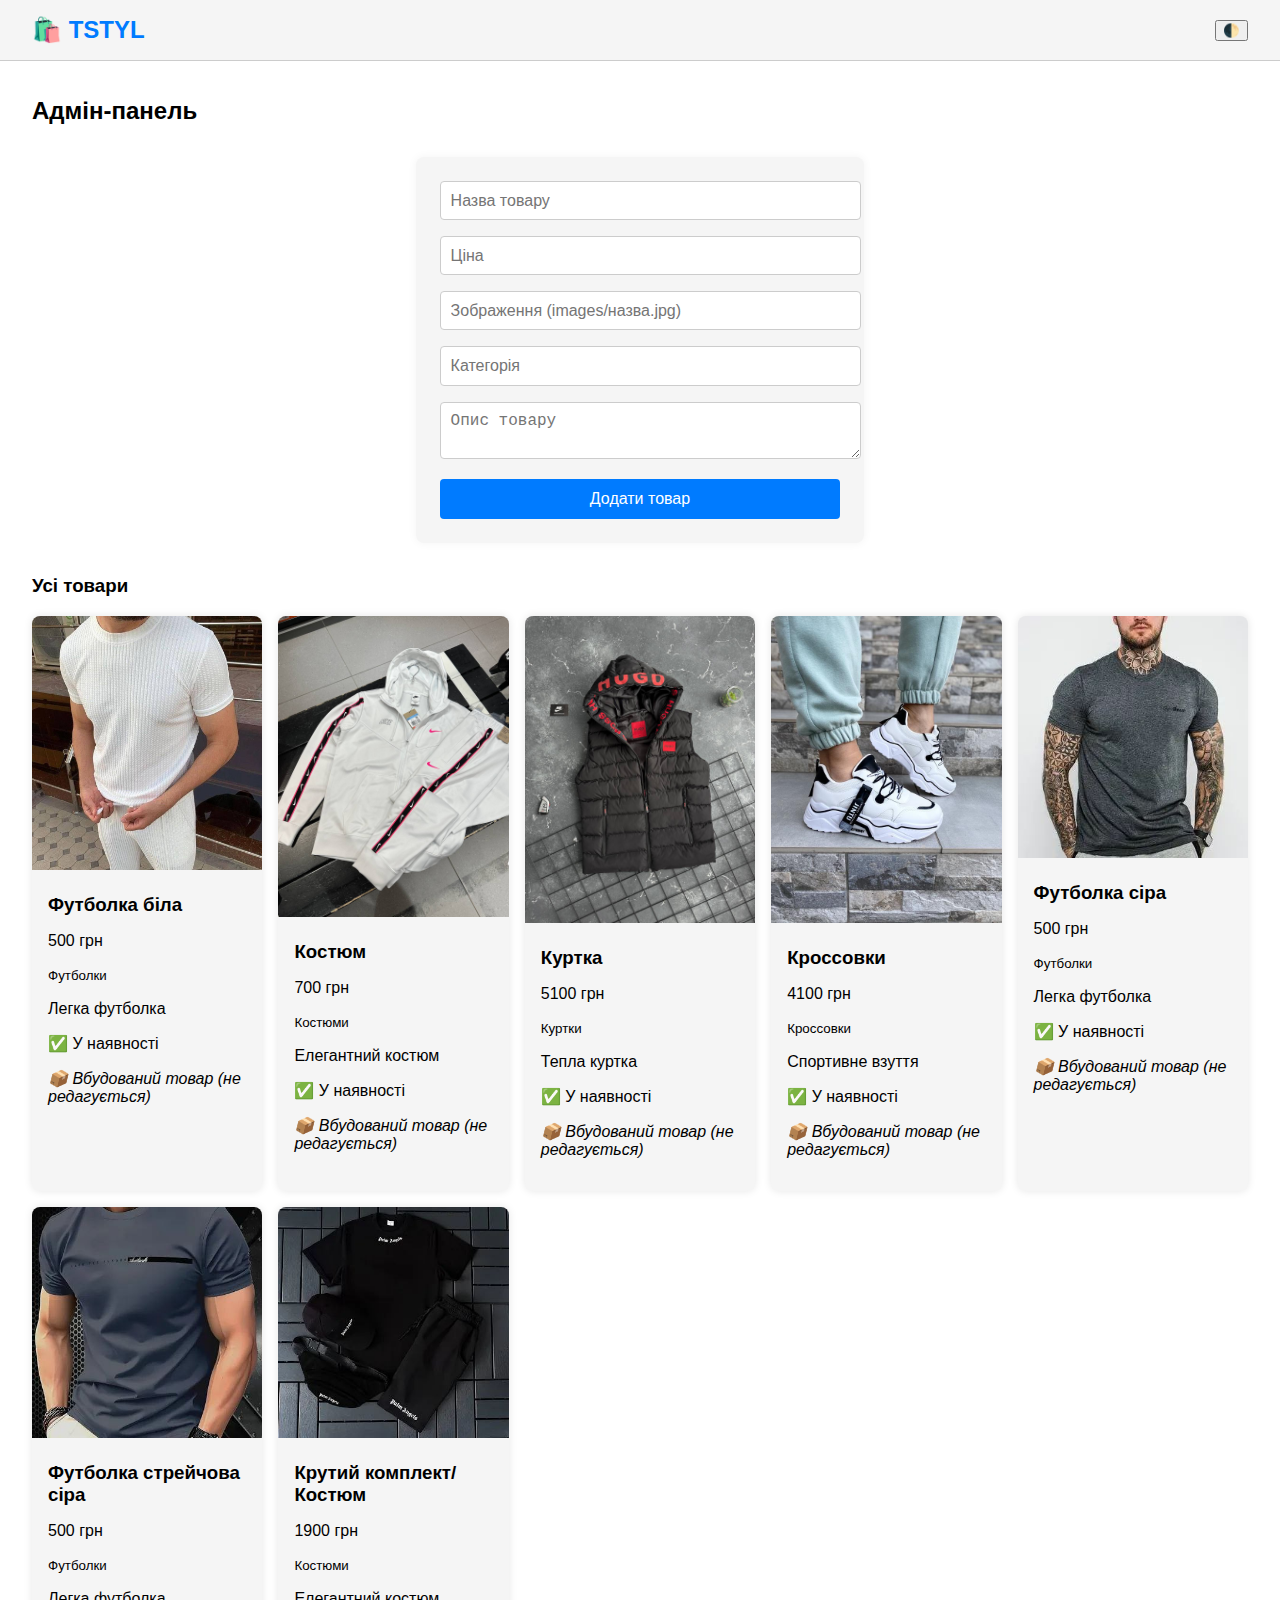
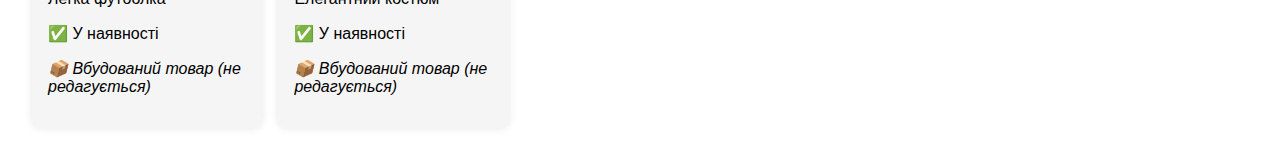
<file: sait/admin.html>
<!DOCTYPE html>
<html lang="uk">

<head>
    <meta charset="UTF-8" />
    <meta name="viewport" content="width=device-width, initial-scale=1.0" />
    <title>Адмін-панель</title>
    <link rel="stylesheet" href="./assets/css/styles.css" />
</head>

<body>
    <header class="main-header">
        <div class="logo">
            <h1><a href="index.html">🛍️ TSTYL</a></h1>
        </div>
        <button onclick="toggleTheme()">🌓</button>
    </header>

    <main class="container">
        <h2>Адмін-панель</h2>
        <form id="add-product-form">
            <input type="text" id="name" placeholder="Назва товару" required />
            <input type="number" id="price" placeholder="Ціна" required />
            <input type="text" id="image" placeholder="Зображення (images/назва.jpg)" required />
            <input type="text" id="category" placeholder="Категорія" required />
            <textarea id="description" placeholder="Опис товару"></textarea>
            <button type="submit">Додати товар</button>
        </form>

        <h3>Усі товари</h3>
        <div id="admin-product-list" class="grid"></div>
    </main>

    <script>
        if (localStorage.getItem('theme') === 'dark') {
            document.body.classList.add('dark');
        }
        function toggleTheme() {
            document.body.classList.toggle('dark');
            localStorage.setItem('theme', document.body.classList.contains('dark') ? 'dark' : 'light');
        }

        const defaultProducts = [
            { id: 1, name: "Футболка біла", price: 500, category: "Футболки", image: "images/product1.jpg", description: "Легка футболка", available: true },
            { id: 2, name: "Костюм", price: 700, category: "Костюми", image: "images/product2.jpg", description: "Елегантний костюм", available: true },
            { id: 3, name: "Куртка", price: 5100, category: "Куртки", image: "images/product3.jpg", description: "Тепла куртка", available: true },
            { id: 4, name: "Кроссовки", price: 4100, category: "Кроссовки", image: "images/product4.jpg", description: "Спортивне взуття", available: true },
            { id: 5, name: "Футболка сіра", price: 500, category: "Футболки", image: "images/product5.jpg", description: "Легка футболка", available: true },
            { id: 6, name: "Футболка стрейчова сіра", price: 500, category: "Футболки", image: "images/product6.jpg", description: "Легка футболка", available: true },
            { id: 7, name: "Крутий комплект/Костюм", price: 1900, category: "Костюми", image: "images/product7.jpg", description: "Елегантний костюм", available: true }
        ];

        let adminProducts = JSON.parse(localStorage.getItem("adminProducts")) || [];
        let allProducts = [...defaultProducts, ...adminProducts];

        const form = document.getElementById("add-product-form");
        const list = document.getElementById("admin-product-list");

        function renderProducts() {
            list.innerHTML = "";
            allProducts.forEach((product, index) => {
                const isEditable = index >= defaultProducts.length;
                const availableText = product.available === false ? "❌ Немає в наявності" : "✅ У наявності";
                const id = product.id;

                list.innerHTML += `
          <div class="card" id="product-${id}">
            <img src="${product.image}" alt="${product.name}" />
            <div class="card-body">
              <h3 id="name-${id}">${product.name}</h3>
              <p id="price-${id}">${product.price} грн</p>
              <p id="category-${id}"><small>${product.category}</small></p>
              <p id="desc-${id}">${product.description}</p>
              <p id="status-${id}">${availableText}</p>
              ${isEditable ? `
                <button onclick="toggleAvailability(${index})">🔁 Змінити статус</button>
                <button onclick="editProduct(${index})">✏️ Редагувати</button>
                <button onclick="deleteProduct(${index})">🗑️ Видалити</button>
              ` : `<p><em>📦 Вбудований товар (не редагується)</em></p>`}
            </div>
          </div>
        `;
            });
        }

        function editProduct(index) {
            const product = allProducts[index];
            const card = document.getElementById(`product-${product.id}`);
            card.innerHTML = `
        <div class="card-body">
          <input type="text" id="edit-name-${index}" value="${product.name}" />
          <input type="number" id="edit-price-${index}" value="${product.price}" />
          <input type="text" id="edit-image-${index}" value="${product.image}" />
          <input type="text" id="edit-category-${index}" value="${product.category}" />
          <textarea id="edit-desc-${index}">${product.description}</textarea>
          <button onclick="saveEdit(${index})">💾 Зберегти</button>
          <button onclick="renderProducts()">❌ Скасувати</button>
        </div>
      `;
        }

        function saveEdit(index) {
            const updated = {
                ...adminProducts[index - defaultProducts.length],
                name: document.getElementById(`edit-name-${index}`).value,
                price: parseFloat(document.getElementById(`edit-price-${index}`).value),
                image: document.getElementById(`edit-image-${index}`).value,
                category: document.getElementById(`edit-category-${index}`).value,
                description: document.getElementById(`edit-desc-${index}`).value
            };
            adminProducts[index - defaultProducts.length] = updated;
            localStorage.setItem("adminProducts", JSON.stringify(adminProducts));
            allProducts = [...defaultProducts, ...adminProducts];
            renderProducts();
        }

        function toggleAvailability(index) {
            const realIndex = index - defaultProducts.length;
            if (realIndex >= 0) {
                adminProducts[realIndex].available = !adminProducts[realIndex].available;
                localStorage.setItem("adminProducts", JSON.stringify(adminProducts));
                allProducts = [...defaultProducts, ...adminProducts];
                renderProducts();
            }
        }

        function deleteProduct(index) {
            const realIndex = index - defaultProducts.length;
            if (realIndex >= 0) {
                adminProducts.splice(realIndex, 1);
                localStorage.setItem("adminProducts", JSON.stringify(adminProducts));
                allProducts = [...defaultProducts, ...adminProducts];
                renderProducts();
            }
        }

        form.addEventListener("submit", function (e) {
            e.preventDefault();
            const newProduct = {
                id: Date.now(),
                name: document.getElementById("name").value,
                price: parseFloat(document.getElementById("price").value),
                image: document.getElementById("image").value,
                category: document.getElementById("category").value,
                description: document.getElementById("description").value,
                available: true
            };
            adminProducts.push(newProduct);
            localStorage.setItem("adminProducts", JSON.stringify(adminProducts));
            allProducts = [...defaultProducts, ...adminProducts];
            form.reset();
            renderProducts();
        });

        renderProducts();
    </script>
</body>

</html>
</file>
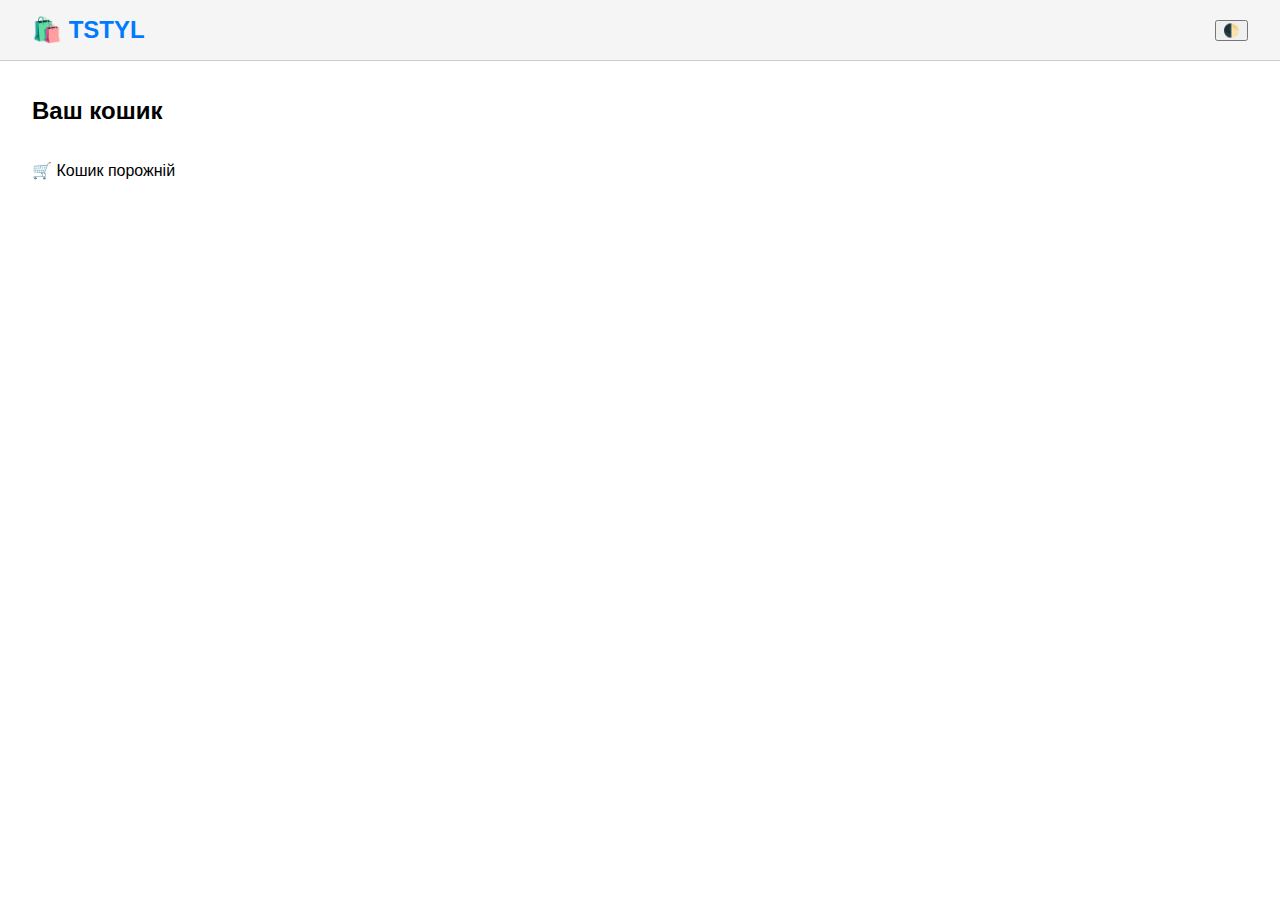
<file: sait/cart.html>
<!DOCTYPE html>
<html lang="uk">

<head>
  <meta charset="UTF-8" />
  <meta name="viewport" content="width=device-width, initial-scale=1.0" />
  <title>Кошик</title>
  <link rel="stylesheet" href="assets/css/styles.css" />
</head>

<body>
  <header class="main-header">
    <div class="logo">
      <h1><a href="index.html">🛍️ TSTYL</a></h1>
    </div>
    <button onclick="toggleTheme()">🌓</button>
  </header>

  <main class="container">
    <h2>Ваш кошик</h2>
    <div id="cart-items" class="grid"></div>
    <p id="empty-cart" style="display:none;">🛒 Кошик порожній</p>
  </main>

  <script>
    if (localStorage.getItem('theme') === 'dark') document.body.classList.add('dark');
    function toggleTheme() {
      document.body.classList.toggle('dark');
      localStorage.setItem('theme', document.body.classList.contains('dark') ? 'dark' : 'light');
    }

    const defaultProducts = [
      { id: 1, name: "Футболка біла", price: 500, image: "images/product1.jpg" },
      { id: 2, name: "Костюм", price: 700, image: "images/product2.jpg" },
      { id: 3, name: "Куртка", price: 5100, image: "images/product3.jpg" },
      { id: 4, name: "Кроссовки", price: 4100, image: "images/product4.jpg" },
      { id: 5, name: "Футболка сіра", price: 500, image: "images/product5.jpg" },
      { id: 6, name: "Футболка стрейчова  сіра", price: 500, image: "images/product6.jpg" },
      { id: 7, name: "Крутий комплект/Костюм", price: 1900, image: "images/product7.jpg" },
      { id: 8, name: "Куртка", price: 4000, image: "images/product8.jpg" },
    ];
    const adminProducts = JSON.parse(localStorage.getItem("adminProducts")) || [];
    const products = [...defaultProducts, ...adminProducts];

    const cartItemsContainer = document.getElementById('cart-items');
    const emptyCartText = document.getElementById('empty-cart');
    let cart = JSON.parse(localStorage.getItem('cart')) || [];

    function displayCart() {
      cartItemsContainer.innerHTML = '';
      if (cart.length === 0) {
        emptyCartText.style.display = 'block';
        return;
      }
      emptyCartText.style.display = 'none';

      cart.forEach((item, index) => {
        const product = products.find(p => p.id === item.id);
        if (product) {
          cartItemsContainer.innerHTML += `
            <div class="card">
              <img src="${product.image}" alt="${product.name}" />
              <div class="card-body">
                <h3>${product.name}</h3>
                <p>Ціна: ${product.price} грн</p>
                <p>Розмір: ${item.size || 'M'}</p>
                <button onclick="removeFromCart(${index})">🗑️ Видалити</button>
<a href="checkout.html">
  <button style="margin-top: 20px;">Оформити замовлення</button>
</a>

              </div>
            </div>
          `;
        }
      });
    }

    function removeFromCart(index) {
      cart.splice(index, 1);
      localStorage.setItem('cart', JSON.stringify(cart));
      displayCart();
    }

    displayCart();

  </script>
</body>

</html
</file>
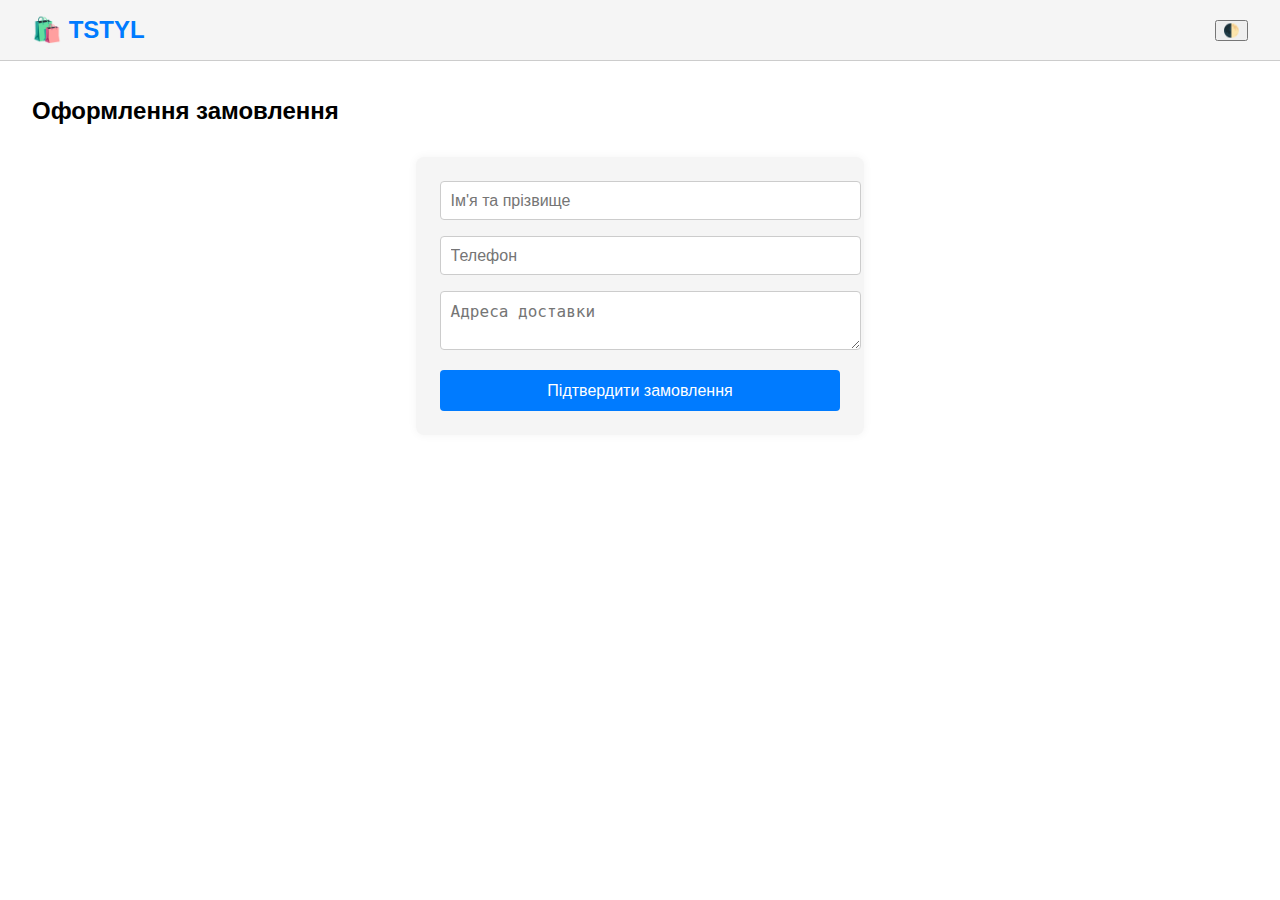
<file: sait/checkout.html>
<!DOCTYPE html>
<html lang="uk">

<head>
  <meta charset="UTF-8" />
  <meta name="viewport" content="width=device-width, initial-scale=1" />
  <title>Оформлення замовлення</title>
  <link rel="stylesheet" href="assets/css/styles.css" />
</head>

<body>
  <header class="main-header">
    <div class="logo">
      <h1><a href="index.html">🛍️ TSTYL</a></h1>
    </div>
    <button onclick="toggleTheme()">🌓</button>
  </header>

  <main class="container">
    <h2>Оформлення замовлення</h2>
    <form id="checkout-form">
      <input type="text" id="fullname" placeholder="Ім'я та прізвище" required />
      <input type="tel" id="phone" placeholder="Телефон" required />
      <textarea id="address" placeholder="Адреса доставки" required></textarea>
      <button type="submit">Підтвердити замовлення</button>
    </form>
    <div id="checkout-success" style="display:none; margin-top: 20px;">
      <h3>✅ Дякуємо за замовлення!</h3>
      <p>Наш менеджер зв’яжеться з вами найближчим часом.</p>
      <a href="index.html">← Повернутись на головну</a>
    </div>
  </main>

  <script>
    if (localStorage.getItem('theme') === 'dark') {
      document.body.classList.add('dark');
    }
    function toggleTheme() {
      document.body.classList.toggle('dark');
      localStorage.setItem('theme', document.body.classList.contains('dark') ? 'dark' : 'light');
    }

    const form = document.getElementById('checkout-form');
    const success = document.getElementById('checkout-success');

    form.addEventListener('submit', function (e) {
      e.preventDefault();

      const name = document.getElementById('fullname').value.trim();
      const phone = document.getElementById('phone').value.trim();
      const address = document.getElementById('address').value.trim();

      if (!name || !phone || !address) {
        alert("Будь ласка, заповніть всі поля.");
        return;
      }

      // Очистити кошик після замовлення
      localStorage.removeItem('cart');
      form.style.display = 'none';
      success.style.display = 'block';
    });
  </script>
</body>

</html>
</file>
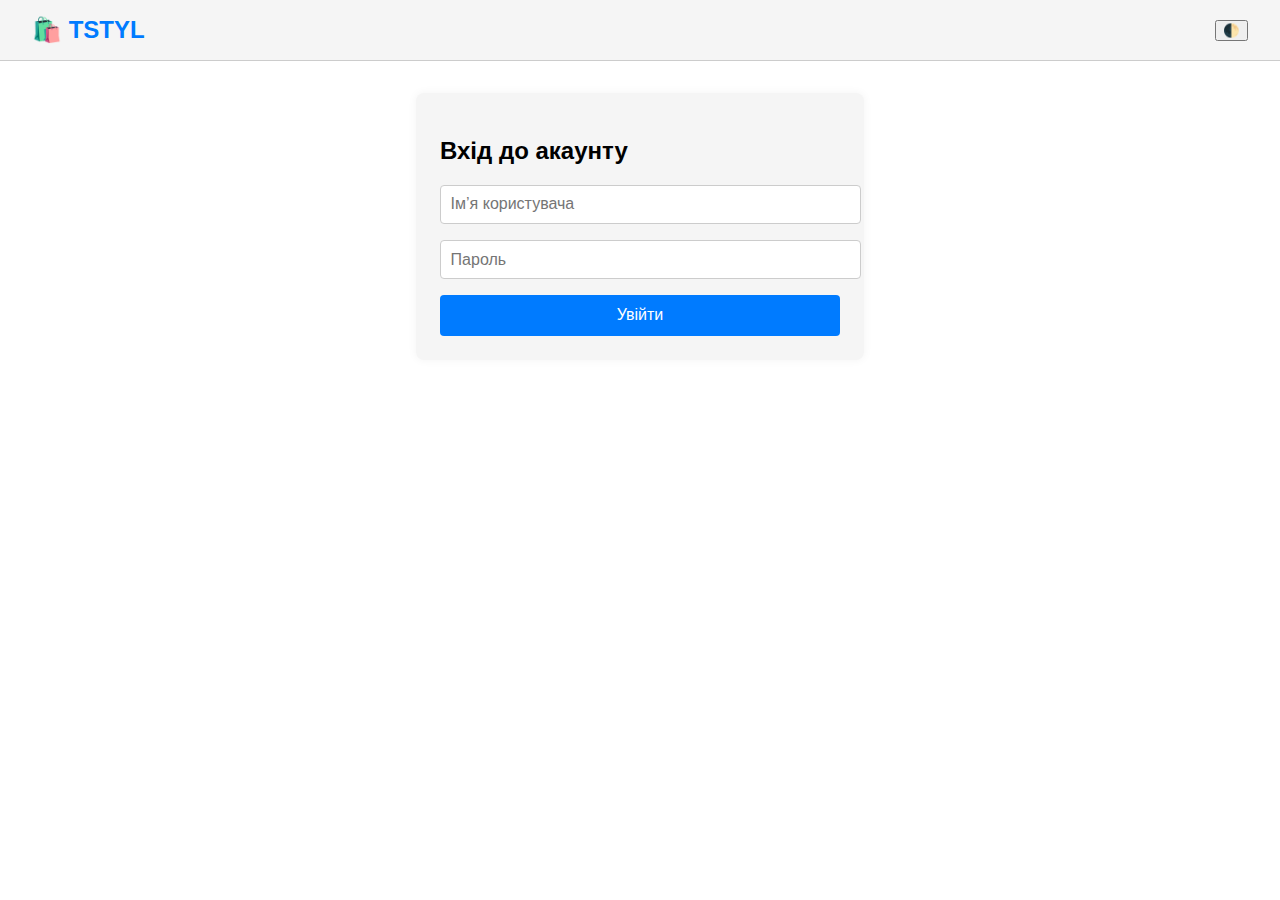
<file: sait/login.html>
<!DOCTYPE html>
<html lang="uk">

<head>
    <meta charset="UTF-8" />
    <meta name="viewport" content="width=device-width, initial-scale=1.0" />
    <title>Вхід</title>
    <link rel="stylesheet" href="./assets/css/styles.css" />
</head>

<body>
    <header class="main-header">
        <div class="logo">
            <h1><a href="./index.html">🛍️ TSTYL</a></h1>
        </div>
        <button onclick="toggleTheme()">🌓</button>
    </header>

    <main class="login-container">
        <h2>Вхід до акаунту</h2>
        <form id="login-form">
            <input type="text" id="username" placeholder="Ім’я користувача" required />
            <input type="password" id="password" placeholder="Пароль" required />
            <button type="submit">Увійти</button>
        </form>
    </main>

    <script>
        if (localStorage.getItem('theme') === 'dark') {
            document.body.classList.add('dark');
        }

        document.getElementById('login-form').addEventListener('submit', function (e) {
            e.preventDefault();
            const username = document.getElementById('username').value.trim();
            const password = document.getElementById('password').value.trim();

            if (username && password) {
                localStorage.setItem('user', username);
                window.location.href = 'index.html';
            } else {
                alert('Будь ласка, введіть ім’я та пароль');
            }
        });

        function togglePanel() {
            document.getElementById("controlPanel").classList.toggle("closed");
        }

        function toggleTheme() {
            document.body.classList.toggle('dark');
            localStorage.setItem('theme', document.body.classList.contains('dark') ? 'dark' : 'light');
        }

        function applyFloatingFilter() {
            alert("Фільтрація недоступна на сторінці входу.");
        }

        function handleLoginLogout() {
            if (localStorage.getItem('user')) {
                localStorage.removeItem('user');
                alert('Ви вийшли з акаунту');
                window.location.href = "./index.html";
            } else {
                window.location.href = "login.html";
            }
        }

        document.addEventListener('DOMContentLoaded', () => {
            const authLabel = document.getElementById('floating-auth-label');
            if (authLabel && localStorage.getItem('user')) {
                authLabel.textContent = 'Вийти';
            }
        });
    </script>
</body>

</html>
</file>
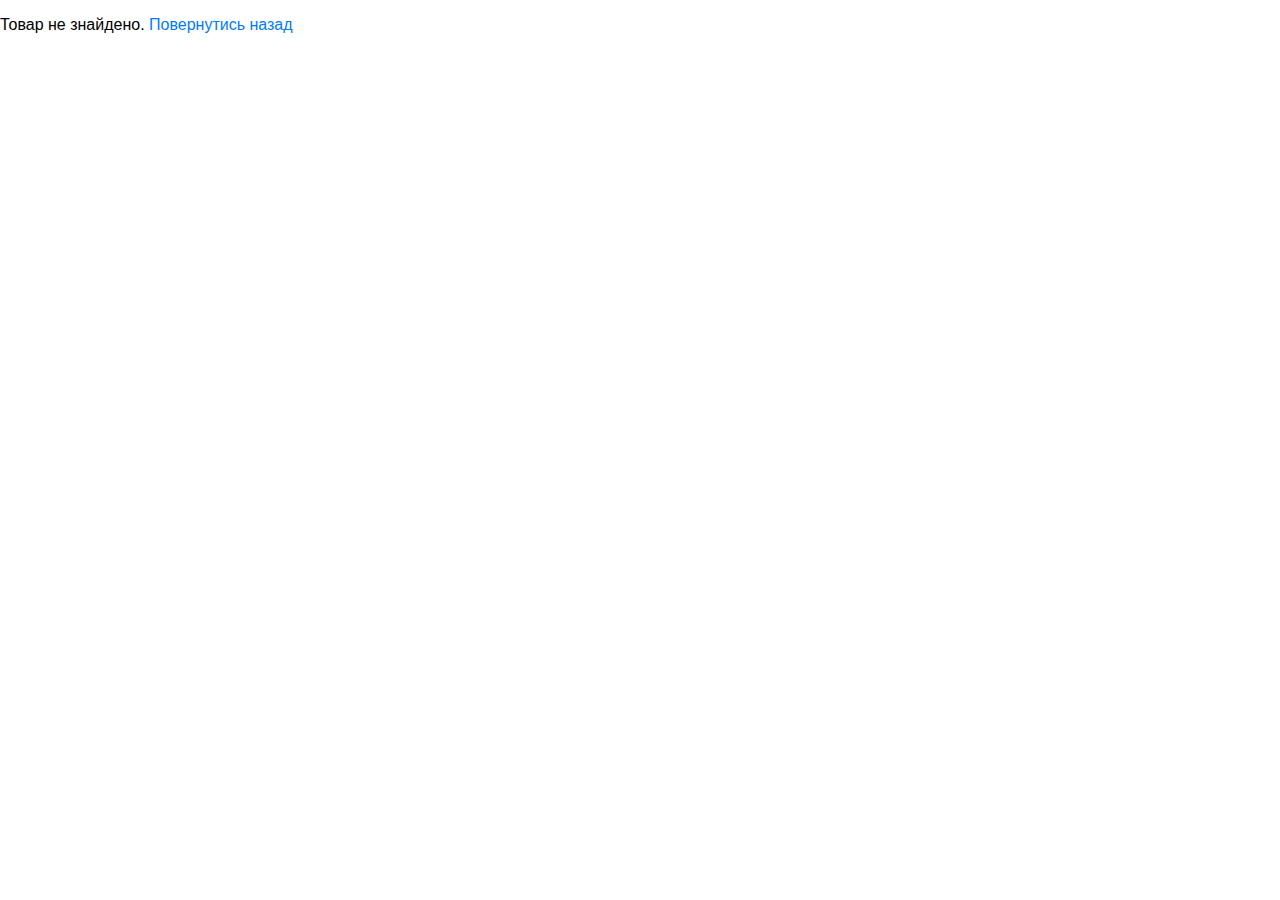
<file: sait/product.html>
<!DOCTYPE html>
<html lang="uk">

<head>
    <meta charset="UTF-8" />
    <meta name="viewport" content="width=device-width, initial-scale=1" />
    <title>Товар</title>
    <link rel="stylesheet" href="./assets/css/styles.css" />
</head>

<body>
    <a href="./index.html" class="back-link">← Назад до каталогу</a>
    <div class="product-container">
        <div class="product-image">
            <img id="product-image" src="" alt="Фото товару" />
        </div>
        <div class="product-info">
            <h2 id="product-name">Завантаження...</h2>
            <p><strong>Ціна:</strong> <span id="product-price"></span> грн</p>
            <p id="product-description"></p>

            <div class="sizes">
                <strong>Розмір:</strong><br />
                <label><input type="radio" name="size" value="S"> S</label>
                <label><input type="radio" name="size" value="M" checked> M</label>
                <label><input type="radio" name="size" value="L"> L</label>
                <label><input type="radio" name="size" value="XL"> XL</label>
            </div>

            <button id="add-to-cart-btn" style="margin-top: 20px;">До кошика</button>
        </div>
    </div>



    <script>
        if (localStorage.getItem('theme') === 'dark') document.body.classList.add('dark');

        const defaultProducts = [
            { id: 1, name: "Футболка біла", price: 500, category: "Футболки", image: "images/product1.jpg", description: "Легка футболка" },
            { id: 2, name: "Костюм", price: 700, category: "Костюми", image: "images/product2.jpg", description: "Елегантний костюм" },
            { id: 3, name: "Куртка", price: 5100, category: "Куртки", image: "images/product3.jpg", description: "Тепла куртка" },
            { id: 4, name: "Кроссовки", price: 4100, category: "Кроссовки", image: "images/product4.jpg", description: "Спортивне взуття" },
            { id: 5, name: "Футболка сіра", price: 500, category: "Футболки", image: "images/product5.jpg", description: "Легка футболка" },
            { id: 6, name: "Футболка стрейчова сіра", price: 500, category: "Футболки", image: "images/product6.jpg", description: "Легка футболка" },
            { id: 7, name: "Крутий комплект/Костюм", price: 1900, category: "Костюми", image: "images/product7.jpg", description: "Елегантний костюм" },
            { id: 8, name: "Куртка", price: 4000, category: "Куртки", image: "images/product8.jpg", description: "Тепла куртка" },
        ];
        const adminProducts = JSON.parse(localStorage.getItem("adminProducts")) || [];
        const products = [...defaultProducts, ...adminProducts];

        const urlParams = new URLSearchParams(window.location.search);
        const productId = parseInt(urlParams.get('id'));
        const product = products.find(p => p.id === productId);

        if (!product) {
            document.body.innerHTML = '<p>Товар не знайдено. <a href="./index.html">Повернутись назад</a></p>';
        } else {
            document.getElementById('product-name').textContent = product.name;
            document.getElementById('product-price').textContent = product.price;
            document.getElementById('product-image').src = product.image;
            document.getElementById('product-description').textContent = product.description || 'Опис відсутній.';
            document.getElementById('add-to-cart-btn').onclick = () => {
                const size = document.querySelector('input[name="size"]:checked').value;
                let cart = JSON.parse(localStorage.getItem('cart')) || [];
                cart.push({ id: product.id, size });
                localStorage.setItem('cart', JSON.stringify(cart));
                alert(`Товар "${product.name}" (розмір ${size}) додано до кошика!`);
            };
        }

        function togglePanel() {
            document.getElementById("controlPanel").classList.toggle("closed");
        }

        function toggleTheme() {
            document.body.classList.toggle('dark');
            localStorage.setItem('theme', document.body.classList.contains('dark') ? 'dark' : 'light');
        }

        function applyFloatingFilter() {
            alert("Фільтрація недоступна на цій сторінці.");
        }

        function handleLoginLogout() {
            if (localStorage.getItem('user')) {
                localStorage.removeItem('user');
                alert('Ви вийшли з акаунту');
                window.location.href = "./index.html";
            } else {
                window.location.href = "./login.html";
            }
        }

        document.addEventListener('DOMContentLoaded', () => {
            const authLabel = document.getElementById('floating-auth-label');
            if (authLabel && localStorage.getItem('user')) {
                authLabel.textContent = 'Вийти';
            }
        });
    </script>
</body>

</html>
</file>
<file: sait/assets/css/styles.css>
:root {
  --bg-color: #ffffff;
  --text-color: #000000;
  --card-bg: #f5f5f5;
  --accent-color: #007bff;
}

body.dark {
  --bg-color: #1e1e1e;
  --text-color: #f0f0f0;
  --card-bg: #2a2a2a;
  --accent-color: #4dabf7;
}

body {
  margin: 0;
  padding: 0;
  font-family: 'Segoe UI', sans-serif;
  background-color: var(--bg-color);
  color: var(--text-color);
  transition: background-color 0.3s, color 0.3s;
}

a {
  color: var(--accent-color);
  text-decoration: none;
}

header.main-header {
  display: flex;
  flex-wrap: wrap;
  justify-content: space-between;
  align-items: center;
  background-color: var(--card-bg);
  padding: 1rem 2rem;
  border-bottom: 1px solid #ccc;
}

.logo h1 {
  margin: 0;
  font-size: 1.5rem;
}

.actions {
  display: flex;
  flex-wrap: wrap;
  align-items: center;
  gap: 0.5rem;
}

.actions input,
.actions select {
  padding: 0.4rem 0.6rem;
  font-size: 1rem;
}

.container {
  padding: 1rem 2rem;
}

.grid {
  display: grid;
  grid-template-columns: repeat(auto-fit, minmax(220px, 1fr));
  gap: 1rem;
}

.card {
  background-color: var(--card-bg);
  border-radius: 8px;
  box-shadow: 0 0 8px rgba(0,0,0,0.1);
  overflow: hidden;
  transition: transform 0.2s;
}

.card:hover {
  transform: scale(1.01);
}

.card img {
  width: 100%;
  height: auto;
  display: block;
}

.card-body {
  padding: 1rem;
}

.card h3 {
  margin: 0.5rem 0;
}

.card button {
  background-color: var(--accent-color);
  color: white;
  border: none;
  padding: 0.5rem;
  font-size: 1rem;
  cursor: pointer;
  border-radius: 5px;
  margin-top: 0.5rem;
  width: 100%;
}

.card button:hover {
  opacity: 0.9;
}

footer {
  text-align: center;
  padding: 1rem;
  margin-top: 2rem;
  background-color: var(--card-bg);
  color: var(--text-color);
}

.login-container,
form#add-product-form,
form#checkout-form {
  max-width: 400px;
  margin: 2rem auto;
  background-color: var(--card-bg);
  padding: 1.5rem;
  border-radius: 8px;
  box-shadow: 0 0 10px rgba(0,0,0,0.05);
}

form input,
form textarea,
form select {
  width: 100%;
  padding: 0.6rem;
  margin-bottom: 1rem;
  font-size: 1rem;
  border: 1px solid #ccc;
  border-radius: 4px;
}

form button {
  width: 100%;
  background-color: var(--accent-color);
  color: white;
  padding: 0.7rem;
  font-size: 1rem;
  border: none;
  border-radius: 4px;
  cursor: pointer;
}

form button:hover {
  opacity: 0.9;
}

.product-container {
  display: flex;
  flex-wrap: wrap;
  gap: 2rem;
  padding: 2rem;
  justify-content: center;
  align-items: flex-start;
}

.product-image {
  flex: 1 1 300px;
}

.product-image img {
  width: 100%;
  border-radius: 8px;
}

.product-info {
  flex: 1 1 300px;
}

.sizes label {
  margin-right: 10px;
  cursor: pointer;
}

/* 🔘 Плавающая панель */
.floating-panel {
  position: fixed;
  top: 10px;
  right: 10px;
  z-index: 9999;
}

.panel {
  background: #3c3f58;
  padding: 10px;
  border-radius: 10px;
  transition: max-height 0.4s ease, opacity 0.4s ease, transform 0.4s ease;
  overflow: hidden;
  max-height: 500px;
  opacity: 1;
  transform: scale(1);
  margin-bottom: 8px;
  box-shadow: 0 4px 12px rgba(0, 0, 0, 0.3);
}

.panel.closed {
  max-height: 0;
  opacity: 0;
  transform: scale(0.8);
  padding: 0;
  pointer-events: none;
}

.panel select,
.panel button {
  display: block;
  margin: 6px 0;
  width: 150px;
  padding: 8px;
  background-color: #5c5f88;
  color: white;
  border: none;
  border-radius: 5px;
  cursor: pointer;
  text-align: left;
}

#toggleBtn {
  width: 40px;
  height: 40px;
  background-color: #5c5f88;
  color: white;
  border: none;
  border-radius: 50%;
  font-size: 20px;
  cursor: pointer;
  box-shadow: 0 0 10px rgba(0,0,0,0.3);
}

.back-link {
  display: inline-block;
  margin: 1rem;
  font-size: 1rem;
}

/* 📱 Адаптивность */
@media (max-width: 768px) {
  .main-header {
    flex-direction: column;
    align-items: flex-start;
  }
  .actions {
    width: 100%;
    justify-content: flex-start;
    gap: 0.5rem;
  }
  .product-container {
    flex-direction: column;
    align-items: center;
  }
}
</file>
